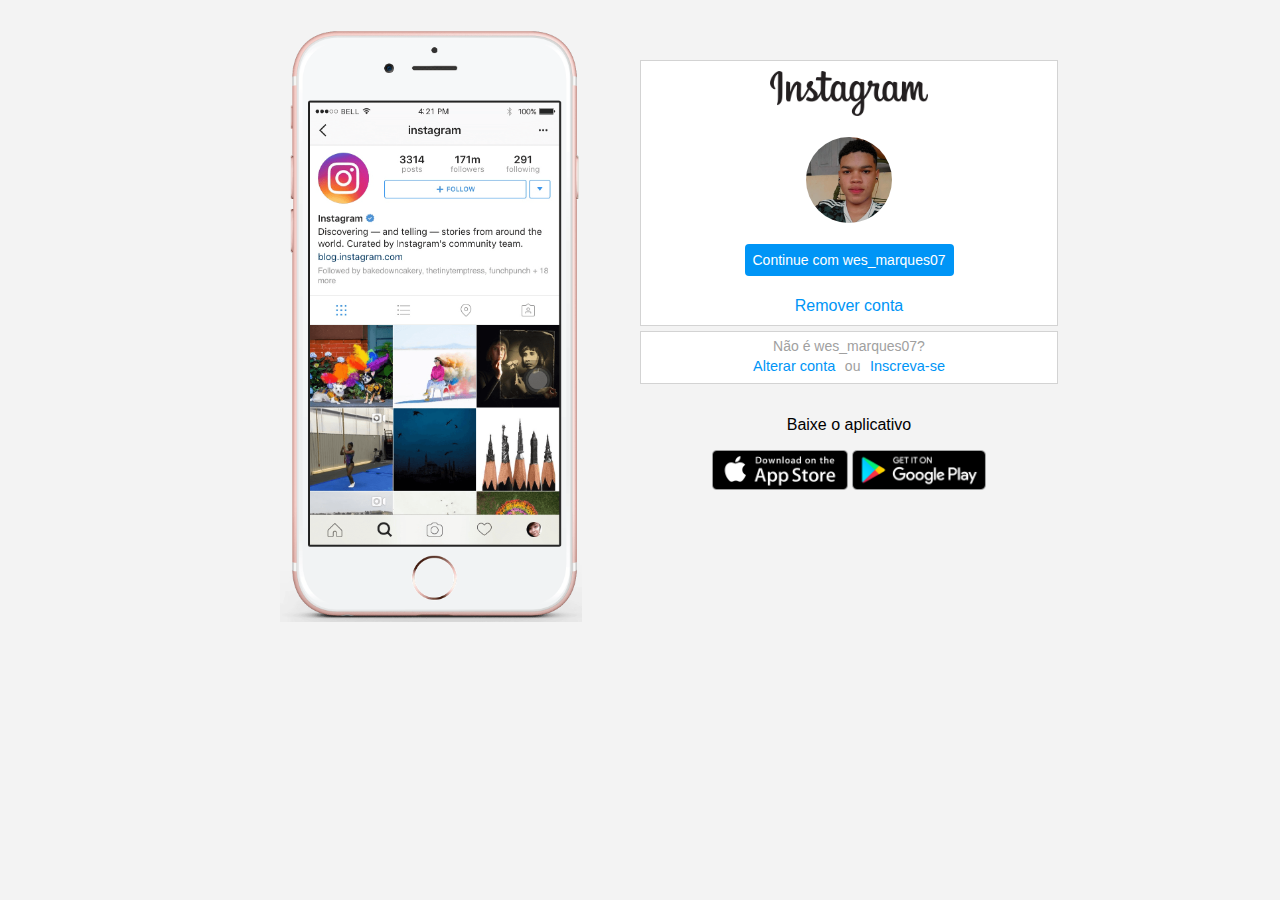
<file: index.html>
<!DOCTYPE html>
<html lang="pt-br">
<head>
    <meta charset="UTF-8">
    <meta http-equiv="X-UA-Compatible" content="IE=edge">
    <meta name="viewport" content="width=device-width, initial-scale=1.0">
    <link rel="stylesheet" href="style.css">
    <title>https://instagram/wes_marques07</title>
</head>
<body>
 <header class="container">
  <div class="celular">
    <img src="img/instagram-celular.png" alt="">
  </div>
  <div class="continue">
      <div class="perfil">
        <img class="logo" src="img/instagram-logo.png" alt="">
        <img class="foto" src="img/foto-perfil.jpeg" alt="">
        <a class="btn-continue" href="trolagem.html">Continue com wes_marques07</a>
        <a class="remove-conta" href="">Remover conta</a>
      </div>
      <div class="confirme">
        <p>Não é wes_marques07?</p>
        <div class="ou">
          <a href="">Alterar conta</a>
        <p>ou</p>  <a href="">Inscreva-se</a>
        </div>
        
      </div>
      <div class="baixar">
        <p>Baixe o aplicativo</p>
          <div class="stores">
            <a href="">
              <img src="img/apple-button.png" alt="">
            </a>
            <a href="">
              <img src="img/googleplay-button.png" alt="">
            </a>
          </div>
      </div>
  </div>

 </header>
</body>
</html>
</file>
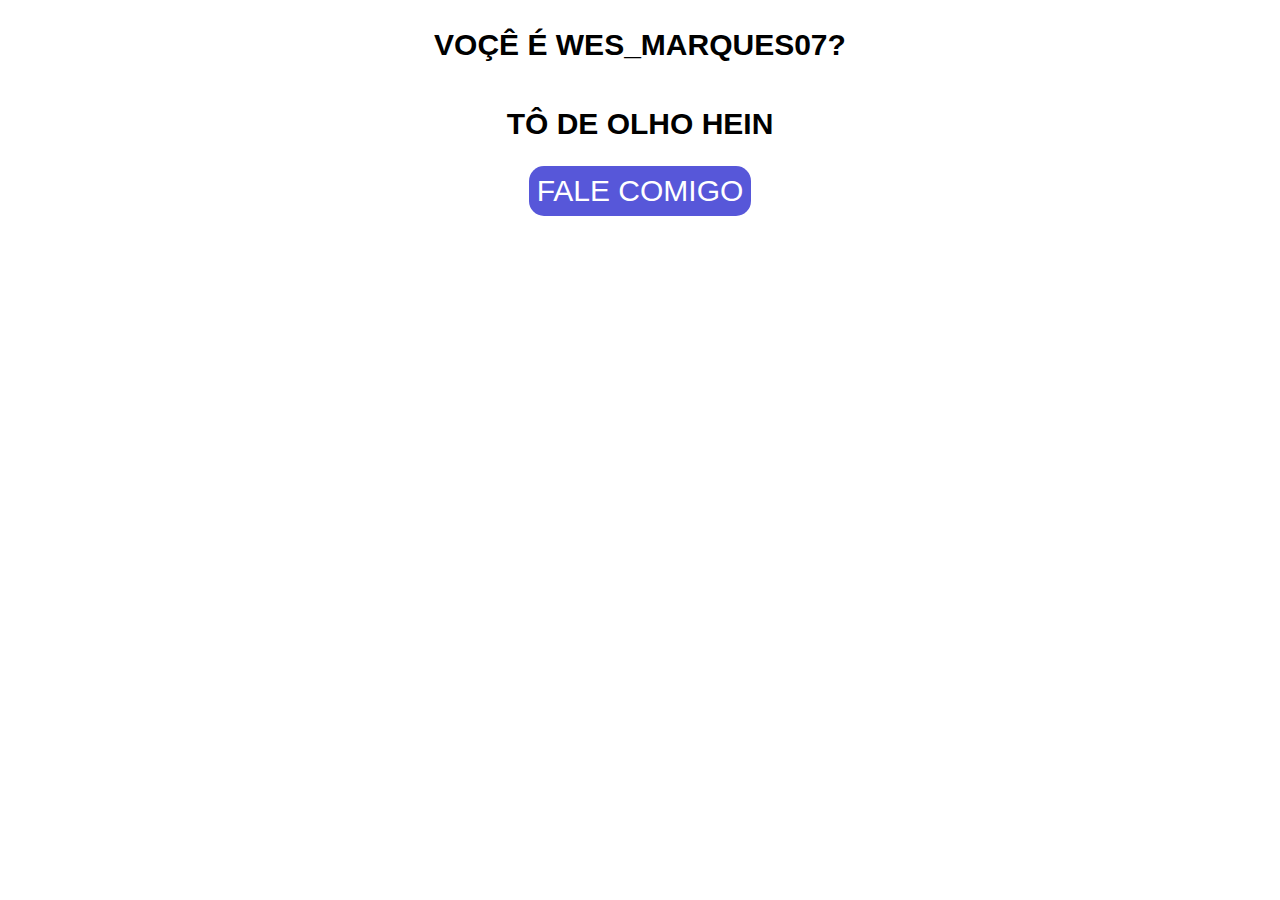
<file: trolagem.html>
<!DOCTYPE html>
<html lang="pt-br">
<head>
    <meta charset="UTF-8">
    <meta http-equiv="X-UA-Compatible" content="IE=edge">
    <meta name="viewport" content="width=device-width, initial-scale=1.0">
    <title>Achou que eu tava brincando?</title>
    <style>
        body{
            height: 100hv; 
        }
        .mensagem{
            display: flex;
            flex-direction: column;
            justify-content: center;
            align-items: center;
            width: 100%;
        }
        h1, h2,a{
            font-family: sans-serif;
            font-size: 30px;  
            text-align: center;
        }
        a{
            background-color: rgb(87, 87, 217);
            color: white;
            text-decoration: none;
            padding: 8px;
            border-radius: 15px;
        }
        @media(max-width:433px){
            h1,h2{
                font-size: 20px;
            }
        }
        
    </style>
</head>
<body>
   <head>
        <div class="mensagem">
            <h1>VOÇÊ É WES_MARQUES07?</h1>
            <H2>TÔ DE OLHO HEIN </H2>
            <a href="https://api.whatsapp.com/send?phone=5598985950172">FALE COMIGO</a>
        </div>
   </head> 
</body>
</html>
</file>
<file: style.css>
*{
    padding: 0;
    margin: 0;
    box-sizing: border-box;
    text-decoration: none;
    font-family: sans-serif;
}
body{
    width: 100%;
    height: 100hv;
    background-color: rgb(243, 243, 243);
    /* background-color: red; */
}
.container{
    width: 70%;
    margin:  auto;
    display: flex;
    padding:30px;
    justify-content: start;
    /* background-color: blue; */
}
.celular{
    display: flex;
    justify-content: center;
   width: 50%;
    /* background-color: green; */
}
.celular img{
    height: 37rem;
    /* background-color: #0095f6; */
}


.foto{
    width: 5.4rem;
    height: 5.4rem;
    border-radius: 50%;
}
.continue{
    display: flex;
    flex-direction: column;
    padding: 30px 0;
    width: 50%;
    height: 100hv;
    /* background-color: blue; */
}
.perfil{
    display: flex;
    flex-direction: column;
    justify-content: space-around;
    align-items: center;
    background-color: #ffffff;
    border: 1px solid lightgray;
    height: 50%;
    margin-bottom: 5px;
    /* background-color: yellow; */
}
.perfil .logo{
    width: 9.917rem;
    height: 2.8rem;
}
.perfil .remove-conta{
    color: #0095f6;
}
.btn-continue{
    background-color: #0095f6;
    color: #fff;
    font-size: 14px;
    padding: 8px;
    border-radius: 4px;
}
.confirme{
    display: flex;
    flex-direction: column;
    align-items: center;
    justify-content: center;
    background-color: #ffffff;
    border: 1px solid lightgray;
    height: 10%;
}
.confirme p{
    color: rgb(160, 160, 160);
    font-size: 14px;
}
.ou{
    display: flex;
    width: auto;
    align-items: center;
}

.confirme a {
   color:  #0095f6;
   margin: 0.2rem 0.6rem;
   font-size: 14.5px;
}
.baixar{
    display: flex;
    flex-direction: column;
    align-items: center;
}
.baixar p {
    margin-top:2rem;
    
 }
 

.stores a img {
   margin-top:1rem;
    height: 2.5rem;   
}

@media (max-width: 993px){
    .container{
        width: 90%;   
    }
}
@media (max-width: 777px){
    .container{
        width: 100%;   
    }
}

@media (max-width:660px) {
   body{
    background-color: #fff;
   }
    .celular {
        display: none;
    }
    .container{
        height: 100vh;
    }
    
    .continue{
        width: 100%;
        justify-self: center;
        align-self: center;
        justify-content: center;
        height:100%;
        
    }
    .perfil{
        border: none;
    }
    .confirme {
        border: none;
    }
    
}
</file>
